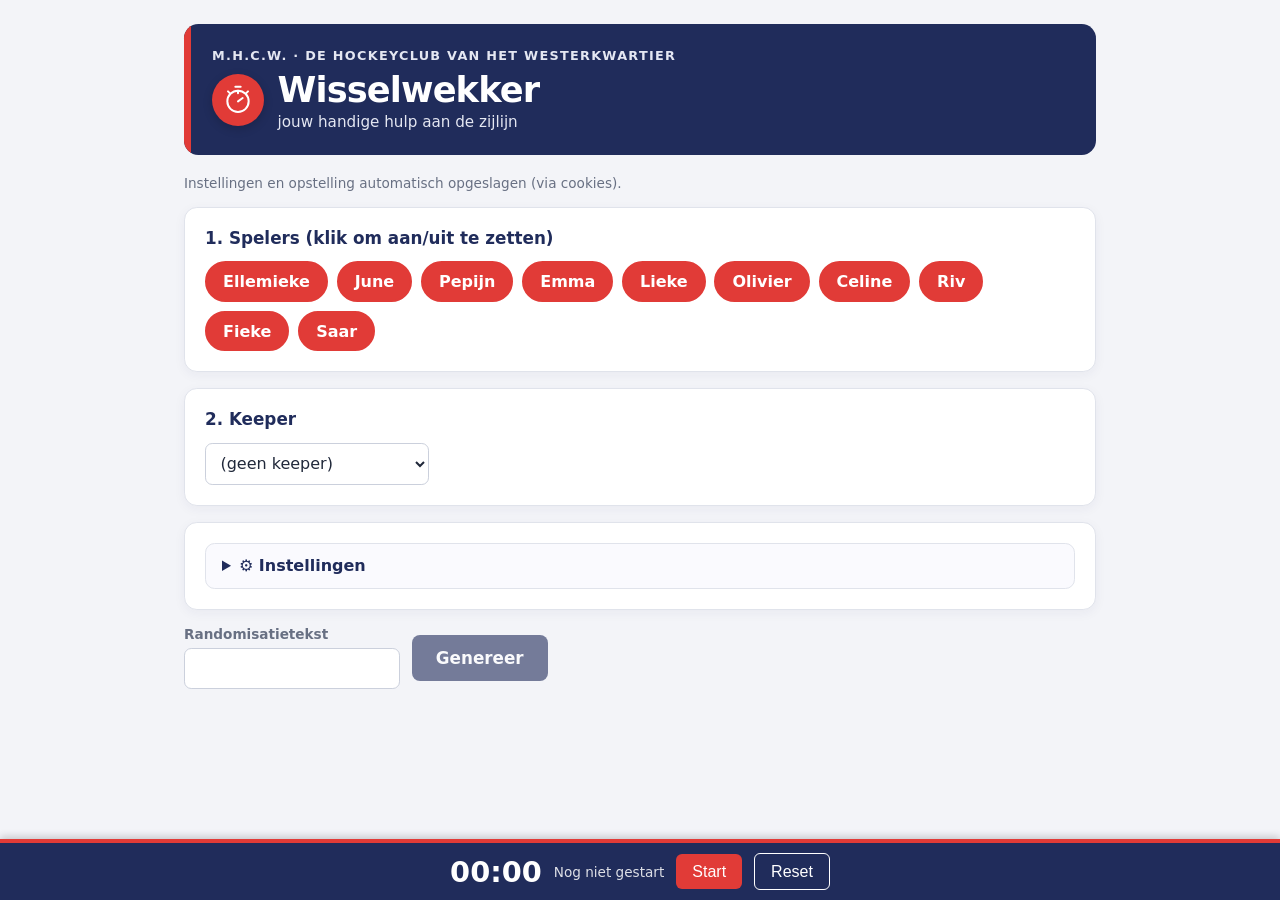
<file: index.html>
<!DOCTYPE html>
<html lang="nl">
<head>
<meta charset="utf-8">
<meta name="viewport" content="width=device-width, initial-scale=1">
<meta name="description" content="Wisselwekker helpt je met een eerlijk hockeywisselschema en geeft een seintje bij wisselmomenten.">
<meta name="theme-color" content="#202c5b">
<title>Wisselwekker</title>
<link rel="stylesheet" href="style.css?v=2">
</head>
<body>
<header class="page-header">
  <p class="eyebrow">M.H.C.W. · De hockeyclub van het Westerkwartier</p>
  <div class="brand">
    <span class="brand-mark" aria-hidden="true">
      <svg width="32" height="32" viewBox="0 0 48 48" fill="none" focusable="false">
        <circle cx="24" cy="26" r="16" stroke="#fff" stroke-width="3"></circle>
        <path d="M20 4h8M24 10v4m0 12 7-5M12 14l-3-3m27 3 3-3" stroke="#fff" stroke-width="3" stroke-linecap="round" stroke-linejoin="round"></path>
      </svg>
    </span>
    <div>
      <h1>Wisselwekker</h1>
      <p class="tagline">jouw handige hulp aan de zijlijn</p>
    </div>
  </div>
</header>
<p class="save-status" id="saveStatus" role="status" aria-live="polite"></p>

<section>
  <h2>1. Spelers (klik om aan/uit te zetten)</h2>
  <div class="players" id="players"></div>
</section>

<section>
  <h2>2. Keeper</h2>
  <select id="keeper"></select>
</section>

<section>
  <details>
    <summary>⚙️ Instellingen</summary>
    <div class="row">
      <label>Wedstrijdduur (min)<input type="number" id="duration" value="50" min="1"></label>
      <label>Veldspelers tegelijk (zonder keeper)<input type="number" id="slots" value="5" min="1"></label>
      <label>Minuten per wissel<input type="number" id="interval" value="5" min="1"></label>
      <label>Max. wissels per keer<input type="number" id="maxSubs" value="2" min="1"></label>
      <label>Max. minuten aan de kant<input type="number" id="maxBench" value="10" min="1"></label>
    </div>
  </details>
</section>

<div class="row generate-row">
  <label for="shuffleSeed">Randomisatietekst
    <input type="text" id="shuffleSeed" autocomplete="off" autocapitalize="none">
  </label>
  <button class="primary" id="generate">Genereer</button>
</div>
<section id="output"></section>

<div class="confirm-overlay" id="resetConfirm" role="dialog" aria-modal="true" aria-labelledby="resetConfirmText">
  <div class="confirm-box">
    <p id="resetConfirmText">Weet je het zeker? De timer en alle tijden worden gereset.</p>
    <div class="actions">
      <button id="resetNo">Nee</button>
      <button class="danger" id="resetYes">Reset</button>
    </div>
  </div>
</div>
<div class="timer-bar" id="timerBar" role="region" aria-label="Wedstrijdtimer en wisselreminders">
  <span class="time" id="timerTime">00:00</span>
  <span class="phase" id="timerPhase"></span>
  <button id="timerToggle">Start</button>
  <button class="secondary" id="timerReset">Reset</button>
</div>
<script src="app.js"></script>
</body>
</html>
</file>
<file: style.css>
:root {
    color-scheme: light;
    --club-navy: #202c5b;
    --club-red: #e13b37;
    --club-green: #218739;
    --ink: #20283a;
    --muted: #687083;
    --line: #e0e3eb;
    --surface: #fff;
    --page: #f3f4f8;
    --soft-red: #fff0ef;
  }
  * { box-sizing: border-box; }
  body {
    max-width: 960px;
    margin: 0 auto;
    padding: 1.5rem;
    color: var(--ink);
    background: var(--page);
    font-family: system-ui, sans-serif;
  }
  .page-header {
    position: relative;
    overflow: hidden;
    margin-bottom: 1.25rem;
    padding: 1.5rem 1.75rem;
    border-radius: .9rem;
    background: var(--club-navy);
    color: #fff;
  }
  .page-header::before {
    position: absolute;
    inset: 0 auto 0 0;
    width: .45rem;
    background: var(--club-red);
    content: "";
  }
  .eyebrow {
    margin: 0 0 .4rem;
    color: #e4e7f2;
    font-size: .8rem;
    font-weight: 700;
    letter-spacing: .1em;
    text-transform: uppercase;
  }
  .brand { display: flex; align-items: center; gap: .85rem; }
  .brand-mark {
    display: grid;
    width: 3.25rem;
    height: 3.25rem;
    flex: 0 0 auto;
    place-items: center;
    border-radius: 50%;
    background: var(--club-red);
    box-shadow: 0 3px 10px rgb(0 0 0 / 18%);
  }
  .brand-mark svg { display: block; width: 2rem; height: 2rem; fill: none; }
  .brand-mark circle { fill: none; stroke: #fff; stroke-width: 3; }
  .brand-mark path { fill: none; stroke: #fff; stroke-width: 3; stroke-linecap: round; stroke-linejoin: round; }
  h1 { margin: 0; font-size: clamp(1.7rem, 4vw, 2.2rem); letter-spacing: -.025em; }
  .tagline { margin: .15rem 0 0; color: #e4e7f2; font-size: .95rem; }
  .save-status { margin: .55rem 0 1rem; color: var(--muted); font-size: .85rem; }
  .save-status.error { color: #b4232d; font-weight: 600; }
  section {
    margin-bottom: 1rem;
    padding: 1.25rem;
    border: 1px solid var(--line);
    border-radius: .8rem;
    background: var(--surface);
    box-shadow: 0 3px 12px rgb(32 44 91 / 5%);
  }
  h2 { margin: 0 0 .85rem; color: var(--club-navy); font-size: 1.05rem; }
  .players { display: flex; flex-wrap: wrap; gap: .55rem; }
  .player {
    padding: .55rem 1rem;
    border: 2px solid var(--club-red);
    border-radius: 2rem;
    background: var(--club-red);
    color: #fff;
    cursor: pointer;
    font: inherit;
    font-weight: 650;
    transition: background .15s, border-color .15s, transform .15s;
  }
  .player:hover { transform: translateY(-1px); }
  .player.off {
    border-color: #c9cdd7;
    background: #fff;
    color: var(--muted);
    text-decoration: line-through;
  }
  .row { display: flex; flex-wrap: wrap; align-items: center; gap: .75rem; }
  label { display: flex; flex-direction: column; gap: .35rem; color: var(--muted); font-size: .85rem; font-weight: 600; }
  input, select {
    min-height: 2.6rem;
    padding: .5rem .65rem;
    border: 1px solid #cbd0dc;
    border-radius: .45rem;
    background: #fff;
    color: var(--ink);
    font: inherit;
  }
  #keeper { min-width: 14rem; }
  input:focus, select:focus { border-color: var(--club-navy); outline: 3px solid rgb(32 44 91 / 15%); }
  button.primary {
    border: 0;
    border-radius: .5rem;
    background: var(--club-navy);
    color: #fff;
    cursor: pointer;
    font: inherit;
    font-weight: 700;
    transition: background .15s, transform .15s;
  }
  button.primary { padding: .8rem 1.5rem; font-size: 1.05rem; }
  button.primary:hover { transform: translateY(-1px); background: #151f46; }
  button:focus-visible, summary:focus-visible, td.pick:focus-visible, td.out:focus-visible {
    outline: 3px solid var(--club-red);
    outline-offset: 2px;
  }
  details { padding: .8rem 1rem; border: 1px solid var(--line); border-radius: .6rem; background: #fafafe; }
  summary { color: var(--club-navy); cursor: pointer; font-weight: 700; }
  details .row { margin-top: .85rem; }
  table { width: 100%; margin-top: .5rem; border-collapse: separate; border-spacing: 0; }
  th, td { padding: .55rem .65rem; border-right: 1px solid var(--line); border-bottom: 1px solid var(--line); text-align: center; }
  th { background: var(--club-navy); color: #fff; font-size: .85rem; }
  th:first-child { border-top-left-radius: .45rem; }
  th:last-child { border-top-right-radius: .45rem; }
  tr:last-child td:first-child { border-bottom-left-radius: .45rem; }
  tr:last-child td:last-child { border-bottom-right-radius: .45rem; }
  td:first-child, th:first-child { border-left: 1px solid var(--line); text-align: left; }
  td.on { background: var(--soft-red); color: var(--club-navy); }
  td.out { background: #f0f1f4; color: var(--muted); font-style: italic; }
  td.pick, td.out { cursor: pointer; }
  td.pick:hover { outline: 2px solid var(--club-red); outline-offset: -2px; }
  .incoming-player { color: var(--club-green); }
  .outgoing-player { color: var(--club-red); }
  .substitution-arrow { width: .8em; height: 1em; vertical-align: -.15em; }
  .substitution-arrow path { fill: none; stroke: currentColor; stroke-width: 3; stroke-linecap: round; stroke-linejoin: round; }
  .midgame { margin-top: 1rem; }
  .tablewrap { overflow-x: auto; -webkit-overflow-scrolling: touch; border-radius: .45rem; }
  #output:empty { display: none; }
  .tablewrap table { width: auto; min-width: 100%; }
  th, td { white-space: nowrap; }
  .tablewrap th:first-child, .tablewrap td:first-child { width: 1%; min-width: 0; }
  .tablewrap th:nth-child(2), .tablewrap td:nth-child(2) { width: 1%; min-width: 0; white-space: nowrap; text-align: left; }
  .playing-time th:last-child, .playing-time td:last-child { min-width: auto; text-align: right; }
  tr.mid-match-break > td { border-top: 3px solid var(--club-red); }
  th:first-child, td:first-child { position: sticky; left: 0; z-index: 1; }
  th:first-child { z-index: 2; background: var(--club-navy); }
  td:first-child { background: #f3f4f8; }
  .warn { color: #b4232d; font-weight: 600; }
  .summary { line-height: 1.6; }
  @media (max-width: 600px) {
    body { padding: .75rem; }
    .page-header { padding: 1.2rem 1.25rem; }
    .brand-mark { width: 2.8rem; height: 2.8rem; }
    .brand-mark svg { width: 1.75rem; height: 1.75rem; }
    section { padding: 1rem; }
    .player { flex: 1 1 calc(50% - .55rem); padding: .75rem .4rem; }
    select, input { width: 100%; font-size: 16px; }
    #keeper { width: 100%; }
    .row { flex-direction: column; align-items: stretch; }
    label { width: 100%; }
    button.primary { width: 100%; padding: 1rem; }
    th, td { padding: .45rem .5rem; font-size: .85rem; }
  }
  .timer-bar {
    position: fixed; left: 0; right: 0; bottom: 0; z-index: 10;
    display: flex; align-items: center; justify-content: center; gap: .75rem; flex-wrap: wrap;
    padding: .6rem 1rem; border-top: .25rem solid var(--club-red); background: var(--club-navy); color: #fff;
    box-shadow: 0 -2px 8px rgba(0,0,0,.2);
  }
  .timer-bar .time { font-size: 1.8rem; font-weight: 700; font-variant-numeric: tabular-nums; }
  .timer-bar .phase { font-size: .85rem; opacity: .85; }
  .timer-bar button { padding: .55rem 1rem; font-size: 1rem; border: 0; border-radius: 6px; cursor: pointer; background: var(--club-red); color: #fff; }
  .timer-bar button.secondary { background: transparent; border: 1px solid #fff; }
  .timer-bar button:disabled { opacity: .5; cursor: not-allowed; }
  body { padding-bottom: 6.5rem; }
  tr.current-block > td { background: #fff3b0; box-shadow: inset 0 2px 0 var(--club-red), inset 0 -2px 0 var(--club-red); }
  tr.current-block > td.on { background: #ffd84d; }
  .confirm-overlay { position: fixed; inset: 0; z-index: 20; display: none; align-items: center; justify-content: center; background: rgba(0,0,0,.5); padding: 1rem; }
  .confirm-overlay.open { display: flex; }
  .confirm-box { background: var(--surface); color: var(--ink); border-radius: .6rem; padding: 1.25rem; max-width: 22rem; width: 100%; }
  .confirm-box p { margin: 0 0 1rem; font-weight: 600; }
  .confirm-box .actions { display: flex; gap: .75rem; justify-content: flex-end; }
  .confirm-box button { padding: .6rem 1.1rem; font-size: 1rem; border-radius: 6px; cursor: pointer; border: 1px solid var(--line); background: #fff; color: var(--ink); }
  .confirm-box button.danger { background: var(--club-red); border-color: var(--club-red); color: #fff; }
  body.timer-locked #players { pointer-events: none; opacity: .6; }
  body.timer-locked summary { opacity: .8; }
  input:disabled, select:disabled, button.primary:disabled { opacity: .6; cursor: not-allowed; }
</file>
